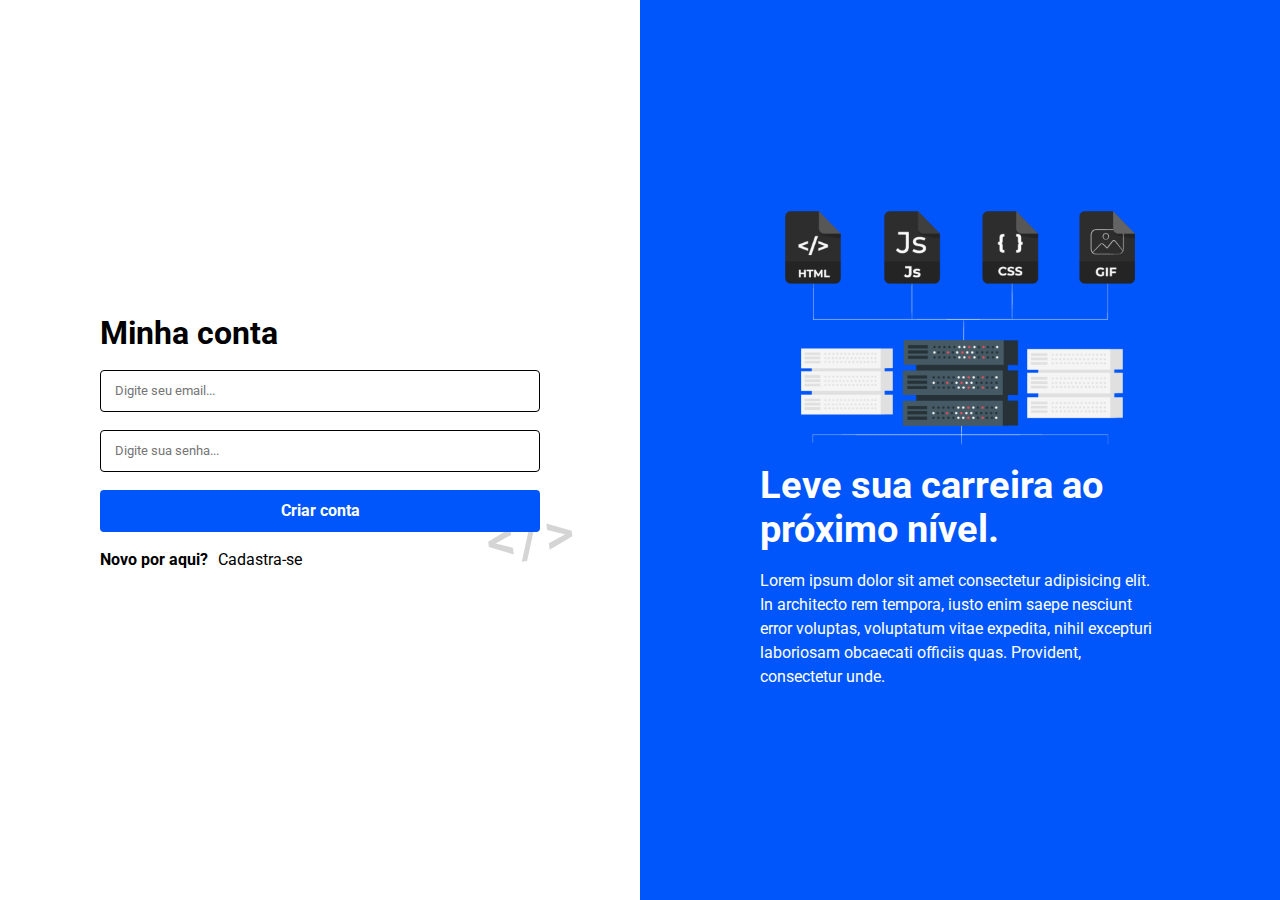
<file: index.html>
<!DOCTYPE html>
<html lang="pt-br">

<head>
    <meta charset="UTF-8">
    <meta name="viewport" content="width=device-width, initial-scale=1.0">

    <!-- Carregando a fonte roboto para usar no projeto -->
    <link rel="preconnect" href="https://fonts.googleapis.com">
    <link rel="preconnect" href="https://fonts.gstatic.com" crossorigin>
    <link href="https://fonts.googleapis.com/css2?family=Roboto:wght@400;500;700&display=swap" rel="stylesheet">
    <title>Login</title>
    <link rel="stylesheet" href="style.css">

</head>

<body>
    <main class="container">
        <section class="left">
            <h1>Minha conta</h1>
            <form>
                <input class="input" type="email" placeholder="Digite seu email...">
                <input class="input" type="password" placeholder="Digite sua senha...">
                <button class="button" type="submit">Criar conta</button>
            </form>
            <div class="area">
                <span class="link">Novo por aqui? <a href="signup.html">Cadastra-se</a></span>
            </div>
        </section>
        <section class="right">
            <img class="info-img" src="assets/info.png" alt="Informações do projeto">
            <h2 class="subtitle">Leve sua carreira ao próximo nível.</h2>
            <p class="description">Lorem ipsum dolor sit amet consectetur adipisicing elit. In architecto rem tempora,
                iusto enim saepe
                nesciunt error voluptas, voluptatum vitae expedita, nihil excepturi laboriosam obcaecati officiis quas.
                Provident, consectetur unde.</p>
        </section>
    </main>
</body>

</html>
</file>
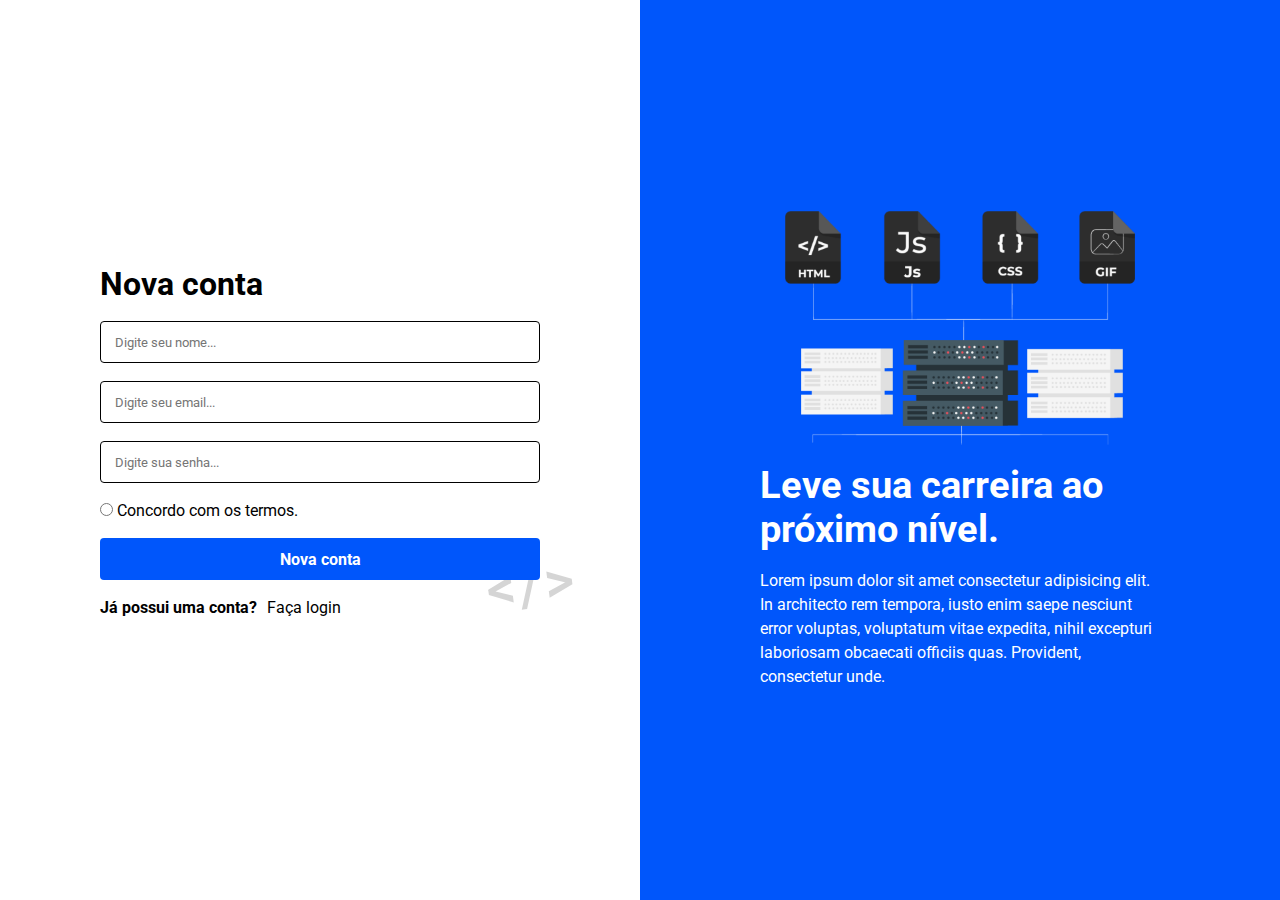
<file: signup.html>
<!DOCTYPE html>
<html lang="pt-br">

<head>
    <meta charset="UTF-8">
    <meta name="viewport" content="width=device-width, initial-scale=1.0">

    <!-- Carregando a fonte roboto para usar no projeto -->
    <link rel="preconnect" href="https://fonts.googleapis.com">
    <link rel="preconnect" href="https://fonts.gstatic.com" crossorigin>
    <link href="https://fonts.googleapis.com/css2?family=Roboto:wght@400;500;700&display=swap" rel="stylesheet">
    <title>Cadastro</title>
    <link rel="stylesheet" href="style.css">

</head>

<body>
    <main class="container">
        <section class="left">
            <h1>Nova conta</h1>
            <form>
                <input class="input" type="text" placeholder="Digite seu nome...">
                <input class="input" type="email" placeholder="Digite seu email...">
                <input class="input" type="password" placeholder="Digite sua senha...">
                <div class="area">
                    <input type="radio" name="termos" id="termos" class="termos" />
                    <span>Concordo com os termos.</span>
                </div>
                <button class="button" type="submit">Nova conta</button>
            </form>
            <div class="area">
                <span class="link">Já possui uma conta? <a href="index.html">Faça login</a></span>
            </div>
        </section>
        <section class="right">
            <img class="info-img" src="assets/info.png" alt="Informações do projeto">
            <h2 class="subtitle">Leve sua carreira ao próximo nível.</h2>
            <p class="description">Lorem ipsum dolor sit amet consectetur adipisicing elit. In architecto rem tempora,
                iusto enim saepe
                nesciunt error voluptas, voluptatum vitae expedita, nihil excepturi laboriosam obcaecati officiis quas.
                Provident, consectetur unde.</p>
        </section>
    </main>
</body>

</html>
</file>
<file: style.css>
*{
    margin: 0;
    padding: 0;
    box-sizing: border-box;
    font-family: 'Roboto', sans-serif;
}

body{
    background-color: #fff;
    height: 100%;
}

.container{
    display: flex;
    flex-direction: row;
    align-items: center;
    justify-content: center;
    margin: 0 auto;
}

.left{
    /* width: 100%;
    max-width: 50%; */
    flex: 1;
    display: flex;
    flex-direction: column;
    align-items: center;
    justify-content: center;
    height: 100vh;
    padding: 0 24px;
}

.left h1{
    width: 100%;
    max-width: 440px;
    margin-bottom: 18px;
    font-size: 32px;
}

form{
    position: relative;
    display: flex;
    flex-direction: column;
    width: 100%;
    max-width: 440px;
    z-index: 9;
}

.input{
    border: 1px solid #000;
    border-radius: 4px;
    margin-bottom: 18px;
    min-width: 100%;
    padding: 0 14px;
}

form input[type=text], form input[type=password], form input[type=email]{
    height: 42px;
}

.button{
    background-color: #0056fb;
    height: 42px;
    border-radius: 4px;
    color: #fff;
    font-size: 16px;
    font-weight: bold;
    width: 100%;
    max-height: 440px;
    cursor: pointer;
    margin-bottom: 18px;
    transition:  0.5s ease-in;
    border: none;
    z-index: 2;
}

.button:hover{
    background-color: #008afb;
    transition: 0.3s ease-out;
    transform: scale(1.1);
    
}

.area{
    width: 100%;
    max-width: 440px;
    margin-bottom: 18px;
}

.link{
    align-self: flex-start;
    font-weight: bold;
}

.link a{
    text-decoration: none;
    color: #000;
    font-weight: normal;
    margin-left: 6px;
}

.right{
    flex: 1;
    background-color: #0056fb;
    height: 100vh;
    display: flex;
    flex-direction: column;
    align-items: center;
    justify-content: center;
    padding: 0 24px;
    /* width: 100%;
    max-width: 50%; */
}

.info-img{
    width: 100%;
    max-width: 350px;
    height: auto;
    margin-bottom: 18px;
}

.subtitle{
    max-width: 400px;
    font-size: 38px;
    color:#FFF;
    margin-bottom: 18px;
}

.description{
    max-width: 400px;
    line-height: 150%;
    color: #FFF;
}

form::before{
    content: '';
    position: absolute;
    background-image: url('assets/code.svg');
    background-size: 90px;
    background-repeat: no-repeat;
    z-index: 1;
    width: 90px;
    height: 90px;
    bottom: -50px;
    right: -35px;
}

@media (max-width:700px){
    .container{
        flex-direction: column;
        min-height: 100vh;
    }

    .left{
        width: 85%;
        padding: 24px 0;
    }

    .lef h1{
        margin-bottom: 18px;
    }

    .right{
        padding: 32px 0;
        width: 100%;
        height: 100%;
    }

    form::before{
        background-size: 70px;
        width: 84px;
        height: 84px;
        bottom: -46px;
        right: -20px;
    }
}

@media (max-width:500px){
    .info-img{
        width: 85%;
    }

    .subtitle{
        margin-bottom: 18px;
        font-size: 32px;
        padding: 0 14px;
        text-align: center;
    }

    .description{
        padding: 0 14px;
       
    }
}
</file>
